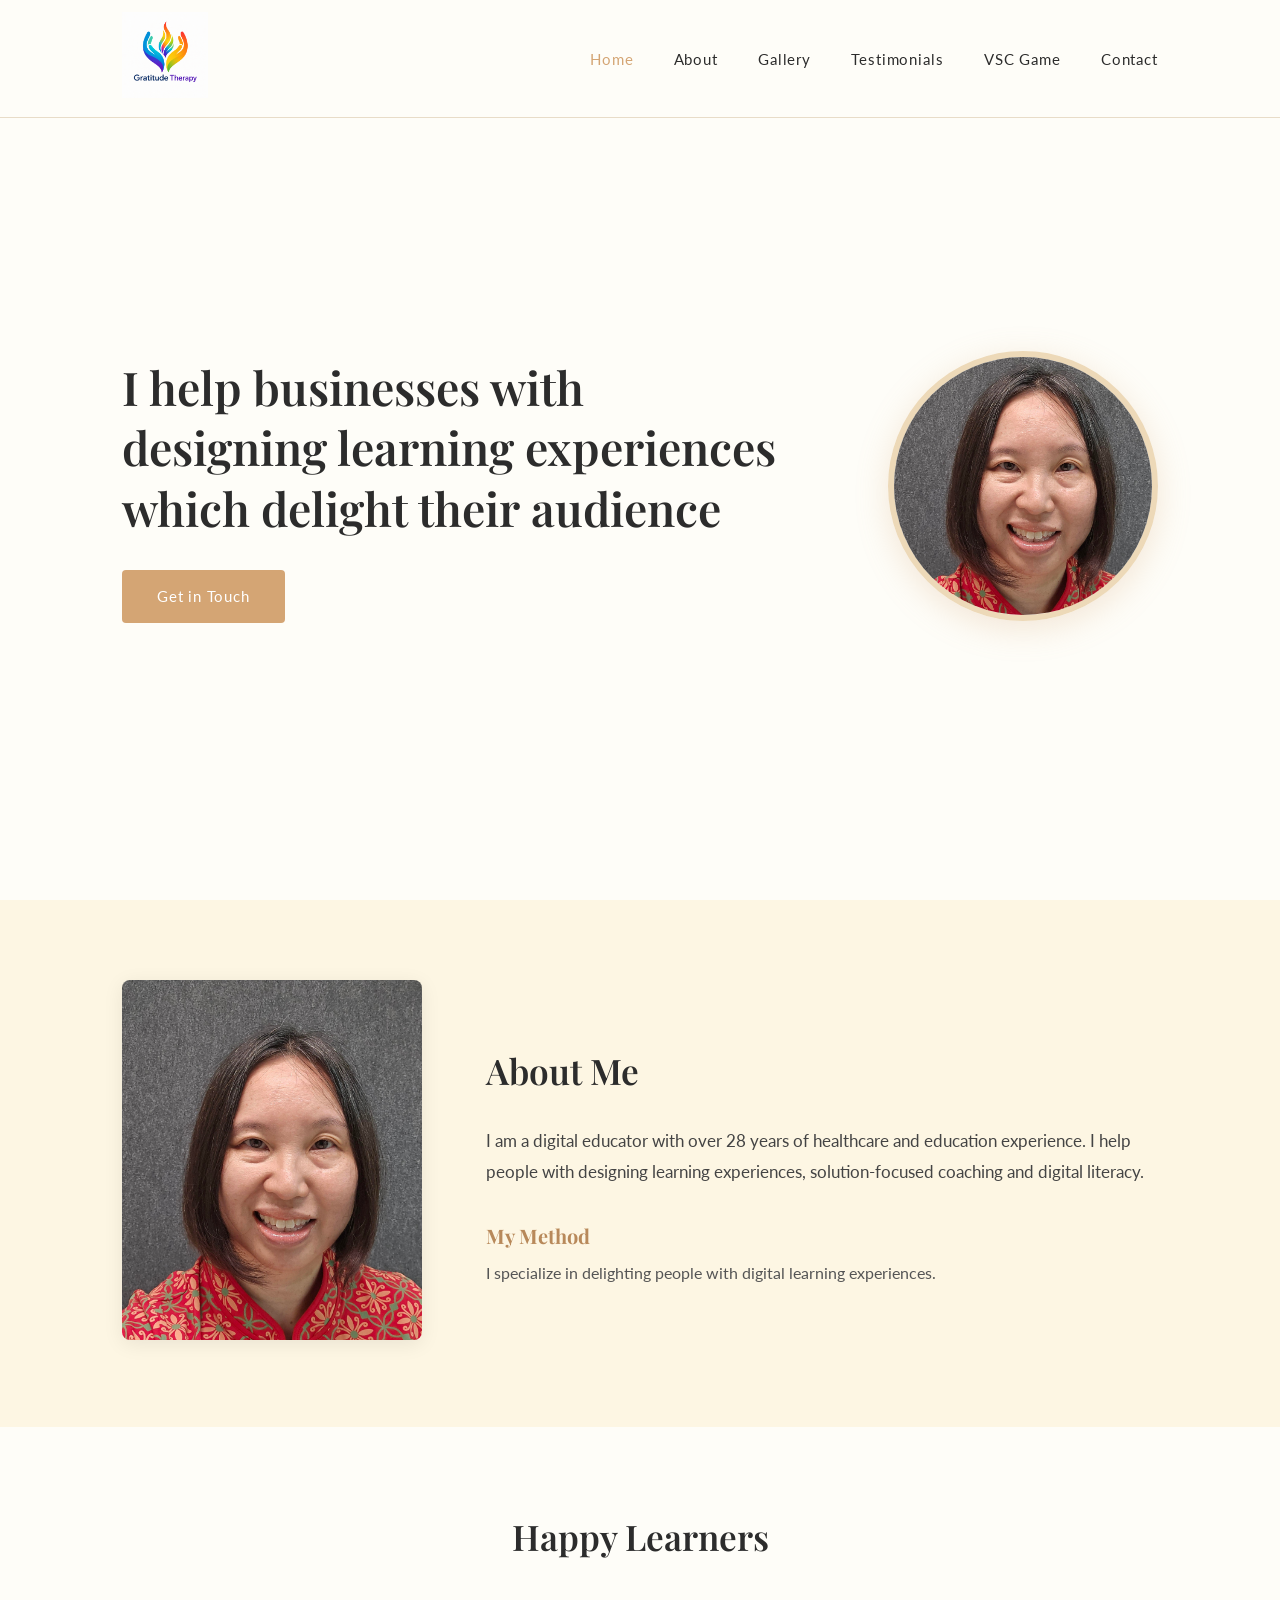
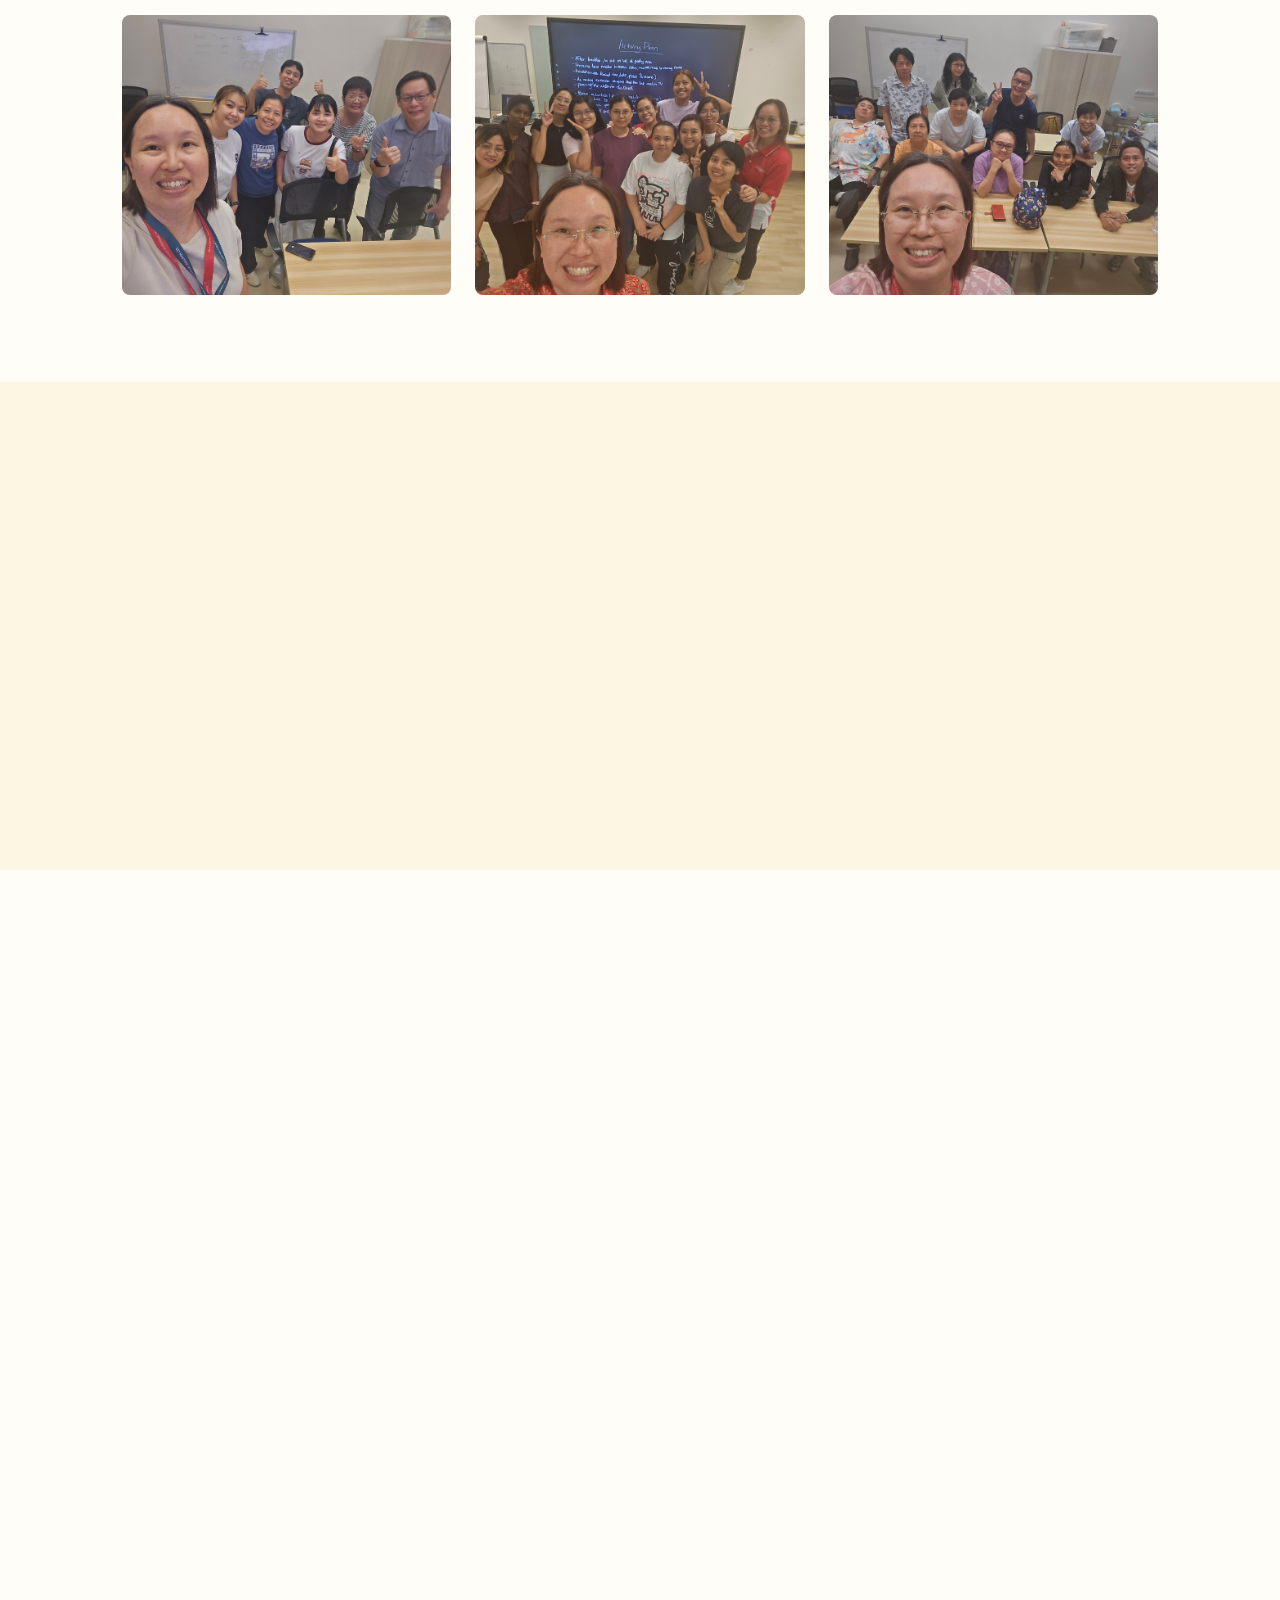
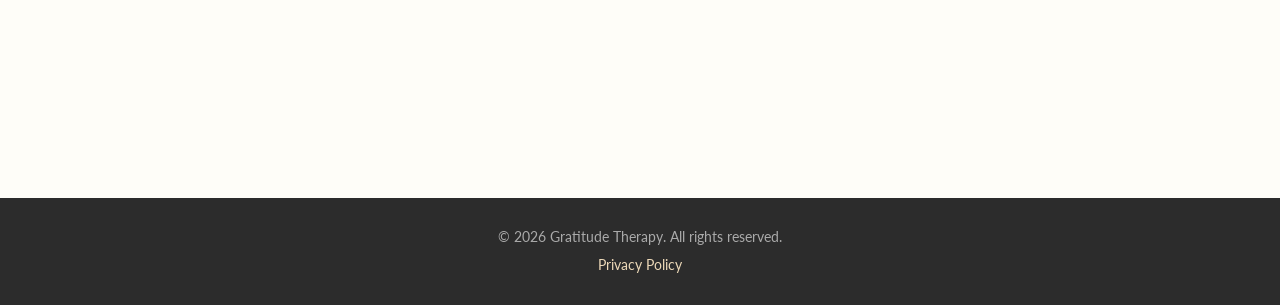
<file: index.html>
<!DOCTYPE html>
<html lang="en">
<head>
  <meta charset="UTF-8" />
  <meta name="viewport" content="width=device-width, initial-scale=1.0" />

  <!-- SEO -->
  <title>Gratitude Therapy | Adeline Lee</title>
  <meta name="description" content="Adeline Lee is a digital educator with 28+ years of experience helping businesses design learning experiences which delight their audience." />
  <link rel="canonical" href="https://gratitudetherapy.com/" />

  <!-- Open Graph (LinkedIn, WhatsApp, Facebook previews) -->
  <meta property="og:type" content="website" />
  <meta property="og:url" content="https://gratitudetherapy.com/" />
  <meta property="og:title" content="Gratitude Therapy | Adeline Lee" />
  <meta property="og:description" content="I help businesses with designing learning experiences which delight their audience." />
  <meta property="og:image" content="https://gratitudetherapy.com/images/adeline-photo.jpg" />

  <!-- Twitter / X card -->
  <meta name="twitter:card" content="summary_large_image" />
  <meta name="twitter:title" content="Gratitude Therapy | Adeline Lee" />
  <meta name="twitter:description" content="I help businesses with designing learning experiences which delight their audience." />
  <meta name="twitter:image" content="https://gratitudetherapy.com/images/adeline-photo.jpg" />

  <link rel="stylesheet" href="styles.css" />
  <link href="https://fonts.googleapis.com/css2?family=Lato:wght@300;400;700&family=Playfair+Display:wght@400;600&display=swap" rel="stylesheet" />
</head>
<body>

  <!-- NAVBAR -->
  <nav class="navbar">
    <div class="nav-container">
      <a href="#home" class="nav-logo">
        <img src="images/gratitude-therapy-logo.png" alt="Gratitude Therapy" />
      </a>
      <ul class="nav-links">
        <li><a href="#home">Home</a></li>
        <li><a href="#about">About</a></li>
        <li><a href="#gallery">Gallery</a></li>
        <li><a href="#testimonials">Testimonials</a></li>
        <li><a href="vsc-game.html">VSC Game</a></li>
        <li><a href="#contact">Contact</a></li>
      </ul>
      <button class="nav-toggle" aria-label="Toggle menu">
        <span></span><span></span><span></span>
      </button>
    </div>
  </nav>

  <!-- HERO -->
  <section id="home" class="hero">
    <div class="hero-content">
      <div class="hero-text reveal-hero">
        <h1>I help businesses with designing learning experiences which delight their&nbsp;audience</h1>
        <a href="#contact" class="btn-primary">Get in Touch</a>
      </div>
      <div class="hero-image reveal-hero-image">
        <img src="images/adeline-photo.jpg" alt="Adeline Lee" />
      </div>
    </div>
  </section>

  <!-- ABOUT -->
  <section id="about" class="about">
    <div class="container">
      <div class="about-content scroll-reveal">
        <div class="about-image">
          <img src="images/adeline-photo.jpg" alt="Adeline Lee" />
        </div>
        <div class="about-text">
          <h2>About Me</h2>
          <p class="bio">I am a digital educator with over 28 years of healthcare and education experience. I help people with designing learning experiences, solution-focused coaching and digital literacy.</p>
          <div class="method">
            <h3>My Method</h3>
            <p>I specialize in delighting people with digital learning experiences.</p>
          </div>
        </div>
      </div>
    </div>
  </section>

  <!-- GALLERY -->
  <section id="gallery" class="gallery">
    <div class="container">
      <h2 class="scroll-reveal">Happy Learners</h2>
      <div class="gallery-grid">
        <div class="gallery-item scroll-reveal">
          <img src="images/happy-learners-1.jpg" alt="Happy Learner" />
        </div>
        <div class="gallery-item scroll-reveal">
          <img src="images/happy-learners-2.jpg" alt="Happy Learner" />
        </div>
        <div class="gallery-item scroll-reveal">
          <img src="images/happy-learners-3.jpg" alt="Happy Learner" />
        </div>
      </div>
    </div>
  </section>

  <!-- TESTIMONIALS -->
  <section id="testimonials" class="testimonials">
    <div class="container">
      <h2 class="scroll-reveal">What People Say</h2>
      <div class="testimonials-grid">
        <div class="testimonial-card scroll-reveal">
          <p class="quote">"I enjoyed the session with Adeline. She helped me realise that I need to celebrate the small successes and to move forward one step at a time."</p>
          <p class="author">— A</p>
        </div>
        <div class="testimonial-card scroll-reveal">
          <p class="quote">"Clarity, Motivation, Confidence with an Action Plan"</p>
          <p class="author">— S</p>
        </div>
      </div>
    </div>
  </section>

  <!-- CONTACT -->
  <section id="contact" class="contact">
    <div class="container scroll-reveal">
      <h2>Get in Touch</h2>
      <p class="subtitle">I'd love to hear from you.</p>
      <!-- To activate: sign up free at formspree.io, create a form, replace YOUR_FORM_ID below -->
      <form action="https://formspree.io/f/mlgakwyp" method="POST" class="contact-form">
        <div class="form-group">
          <label for="name">Name</label>
          <input type="text" id="name" name="name" placeholder="Your name" required />
        </div>
        <div class="form-group">
          <label for="email">Email</label>
          <input type="email" id="email" name="email" placeholder="Your email" required />
        </div>
        <div class="form-group">
          <label for="phone">Phone</label>
          <input type="tel" id="phone" name="phone" placeholder="Your phone number" />
        </div>
        <div class="form-group">
          <label for="message">Message</label>
          <textarea id="message" name="message" rows="5" placeholder="Your message" required></textarea>
        </div>
        <p class="form-consent">
          By sending this message, you consent to us using the details you provide to respond to
          your enquiry, as described in our <a href="privacy-policy.html">Privacy Policy</a>.
        </p>
        <div class="form-actions">
          <button type="submit" class="btn-primary">Send Message</button>
          <button type="reset" class="btn-secondary">Clear</button>
        </div>
      </form>
    </div>
  </section>

  <!-- FOOTER -->
  <footer class="footer">
    <p>&copy; 2026 Gratitude Therapy. All rights reserved.</p>
    <p><a href="privacy-policy.html">Privacy Policy</a></p>
  </footer>

  <script src="script.js"></script>
</body>
</html>
</file>
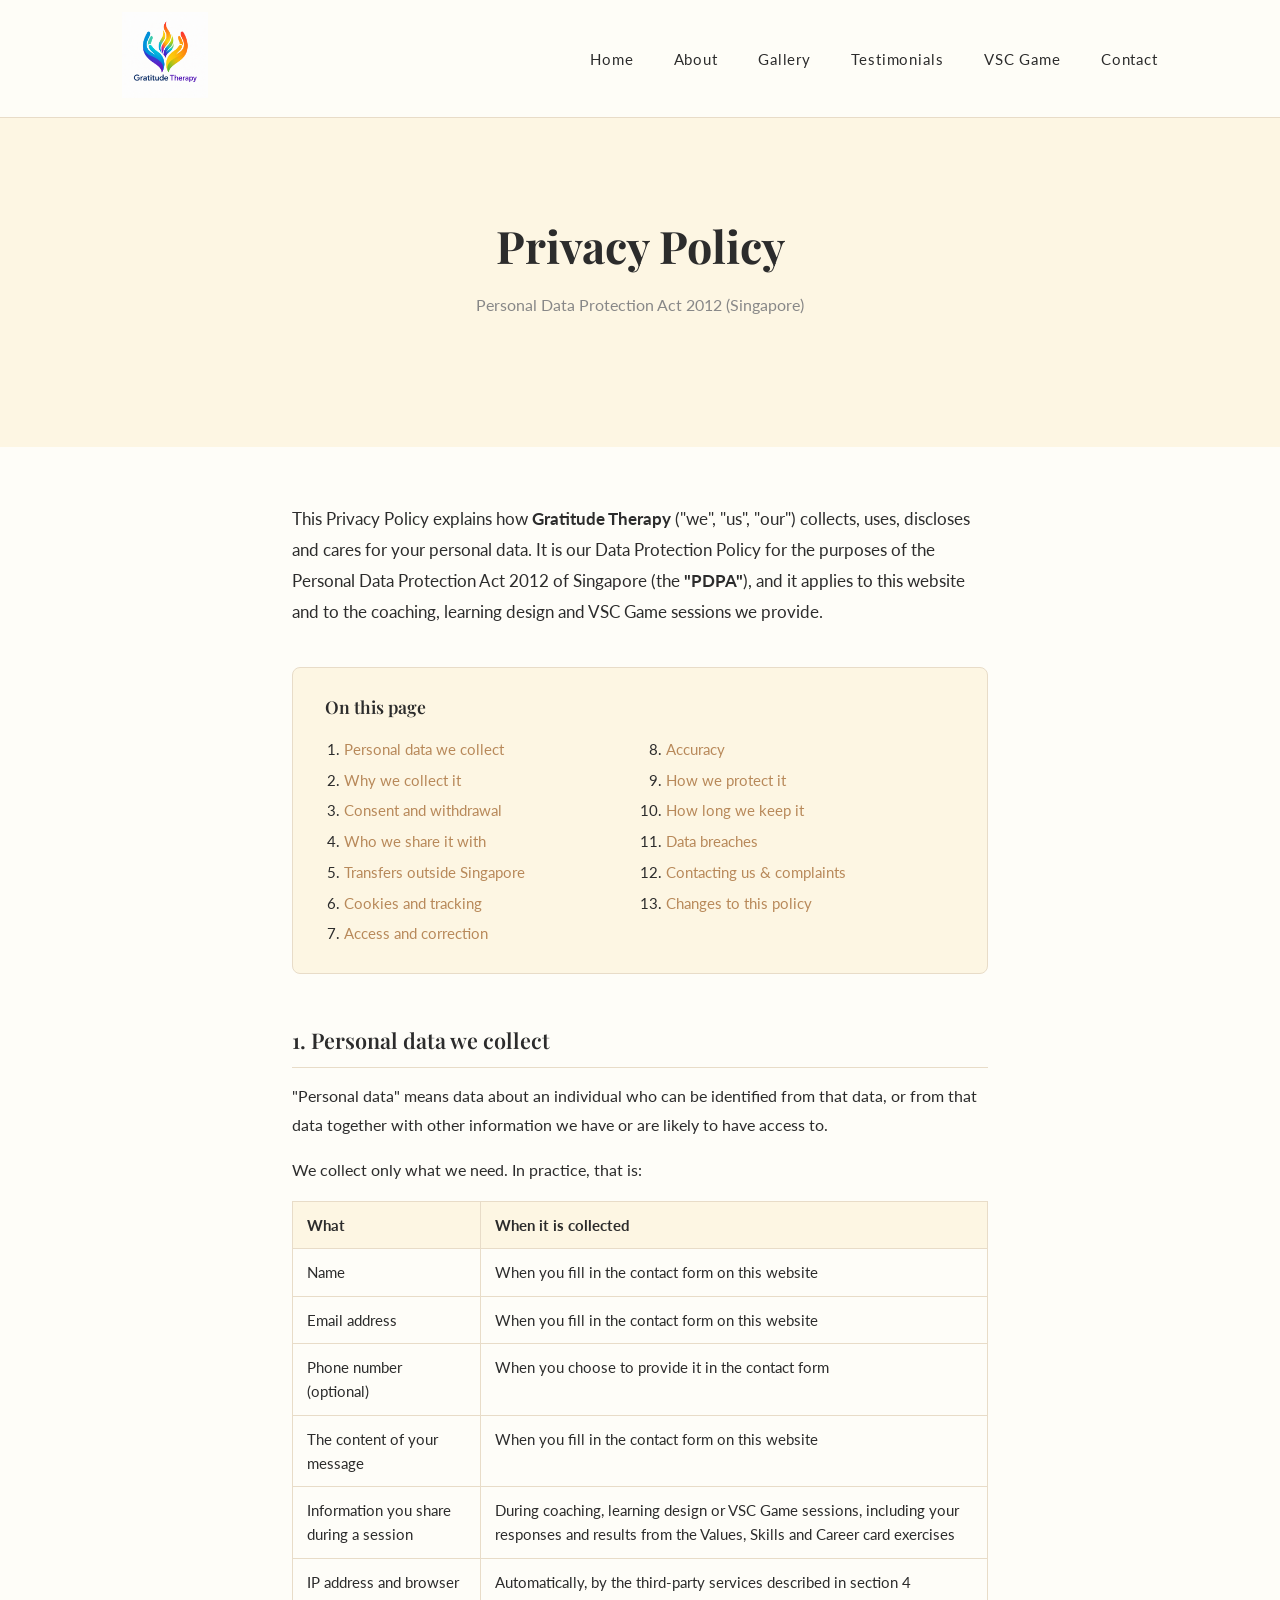
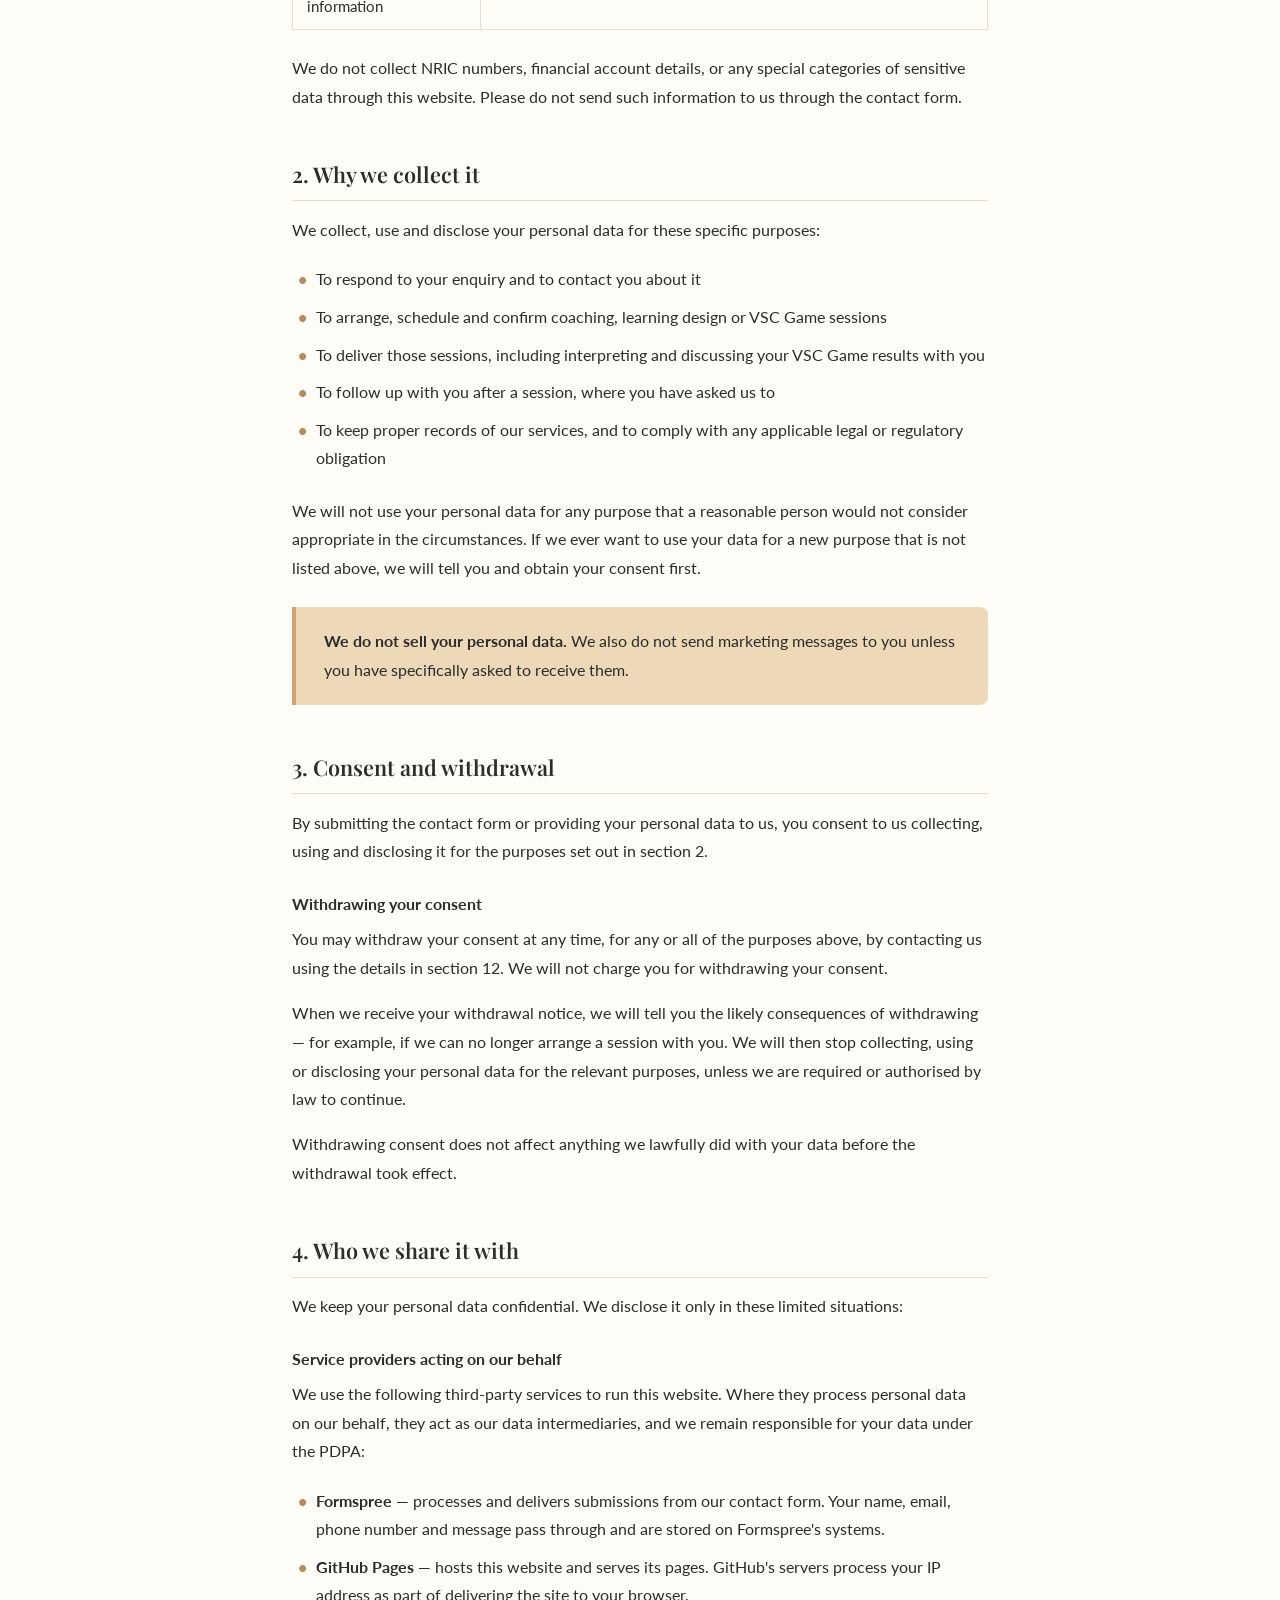
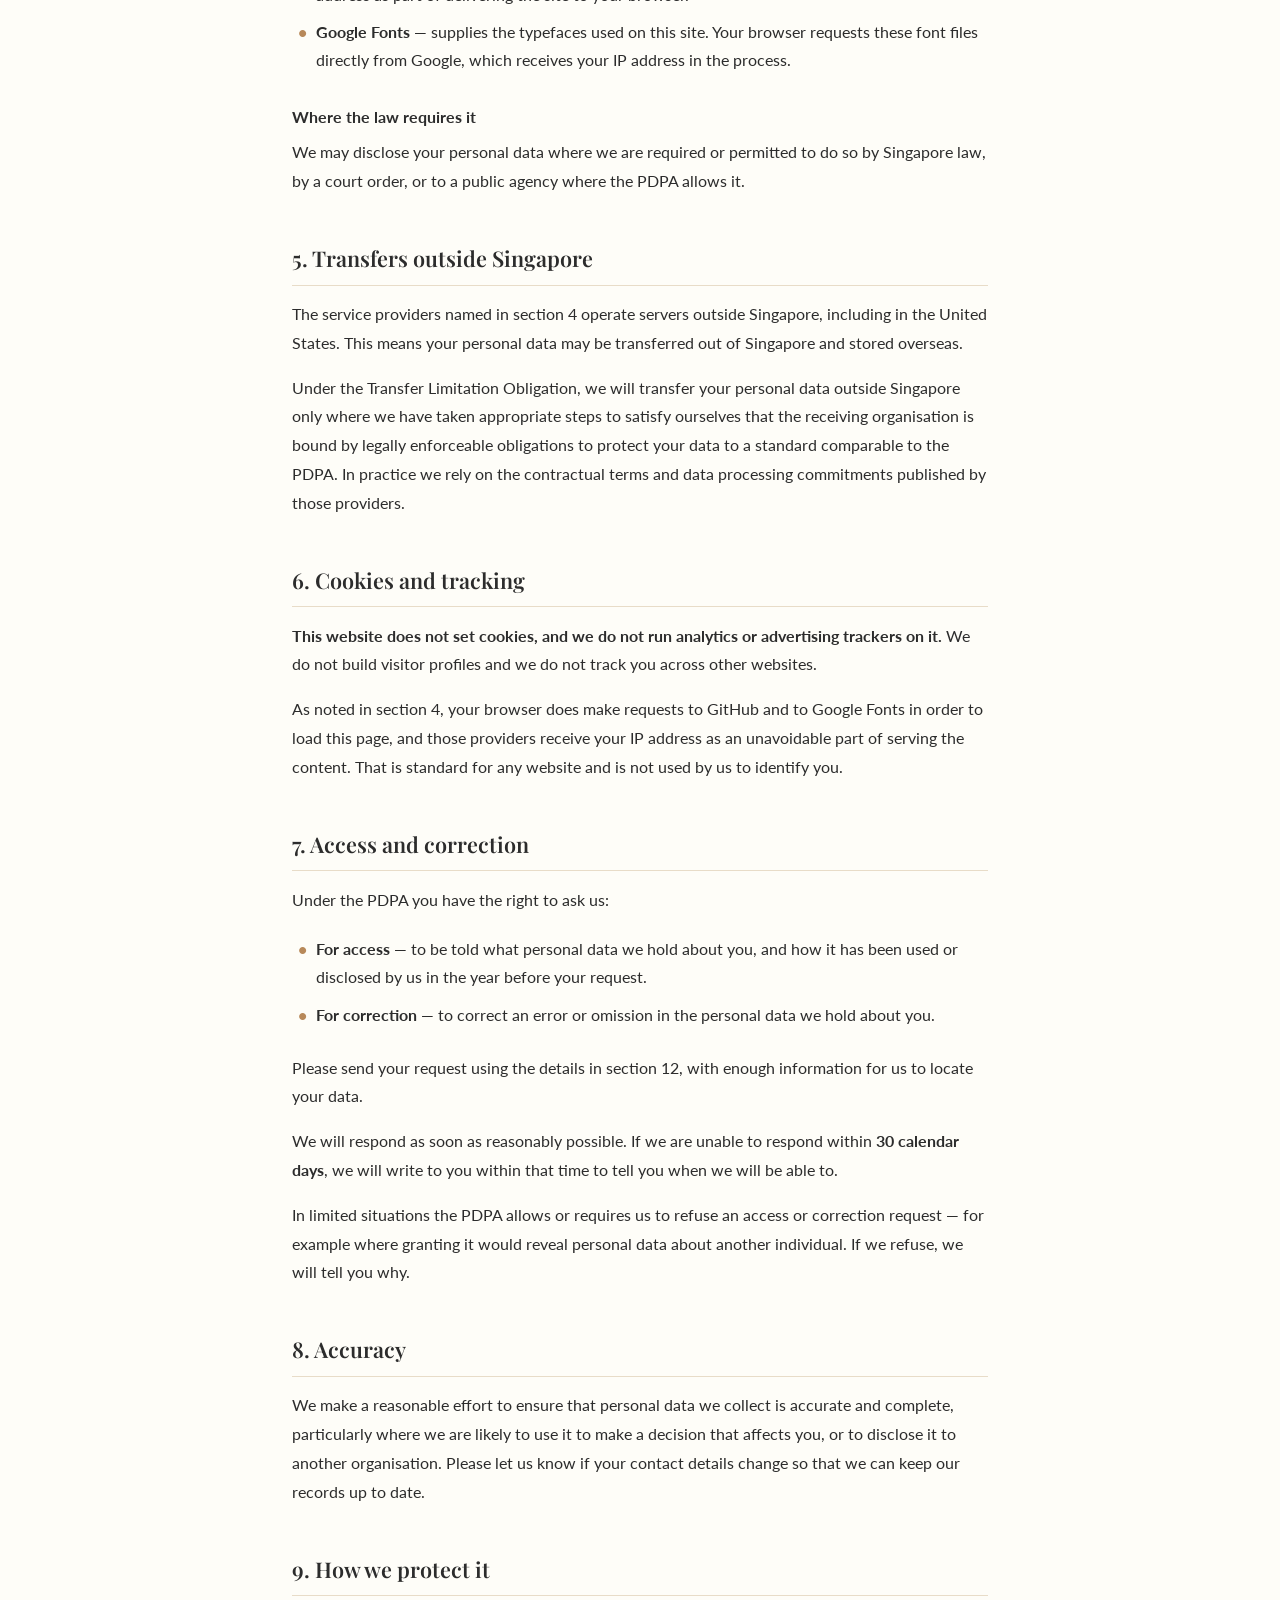
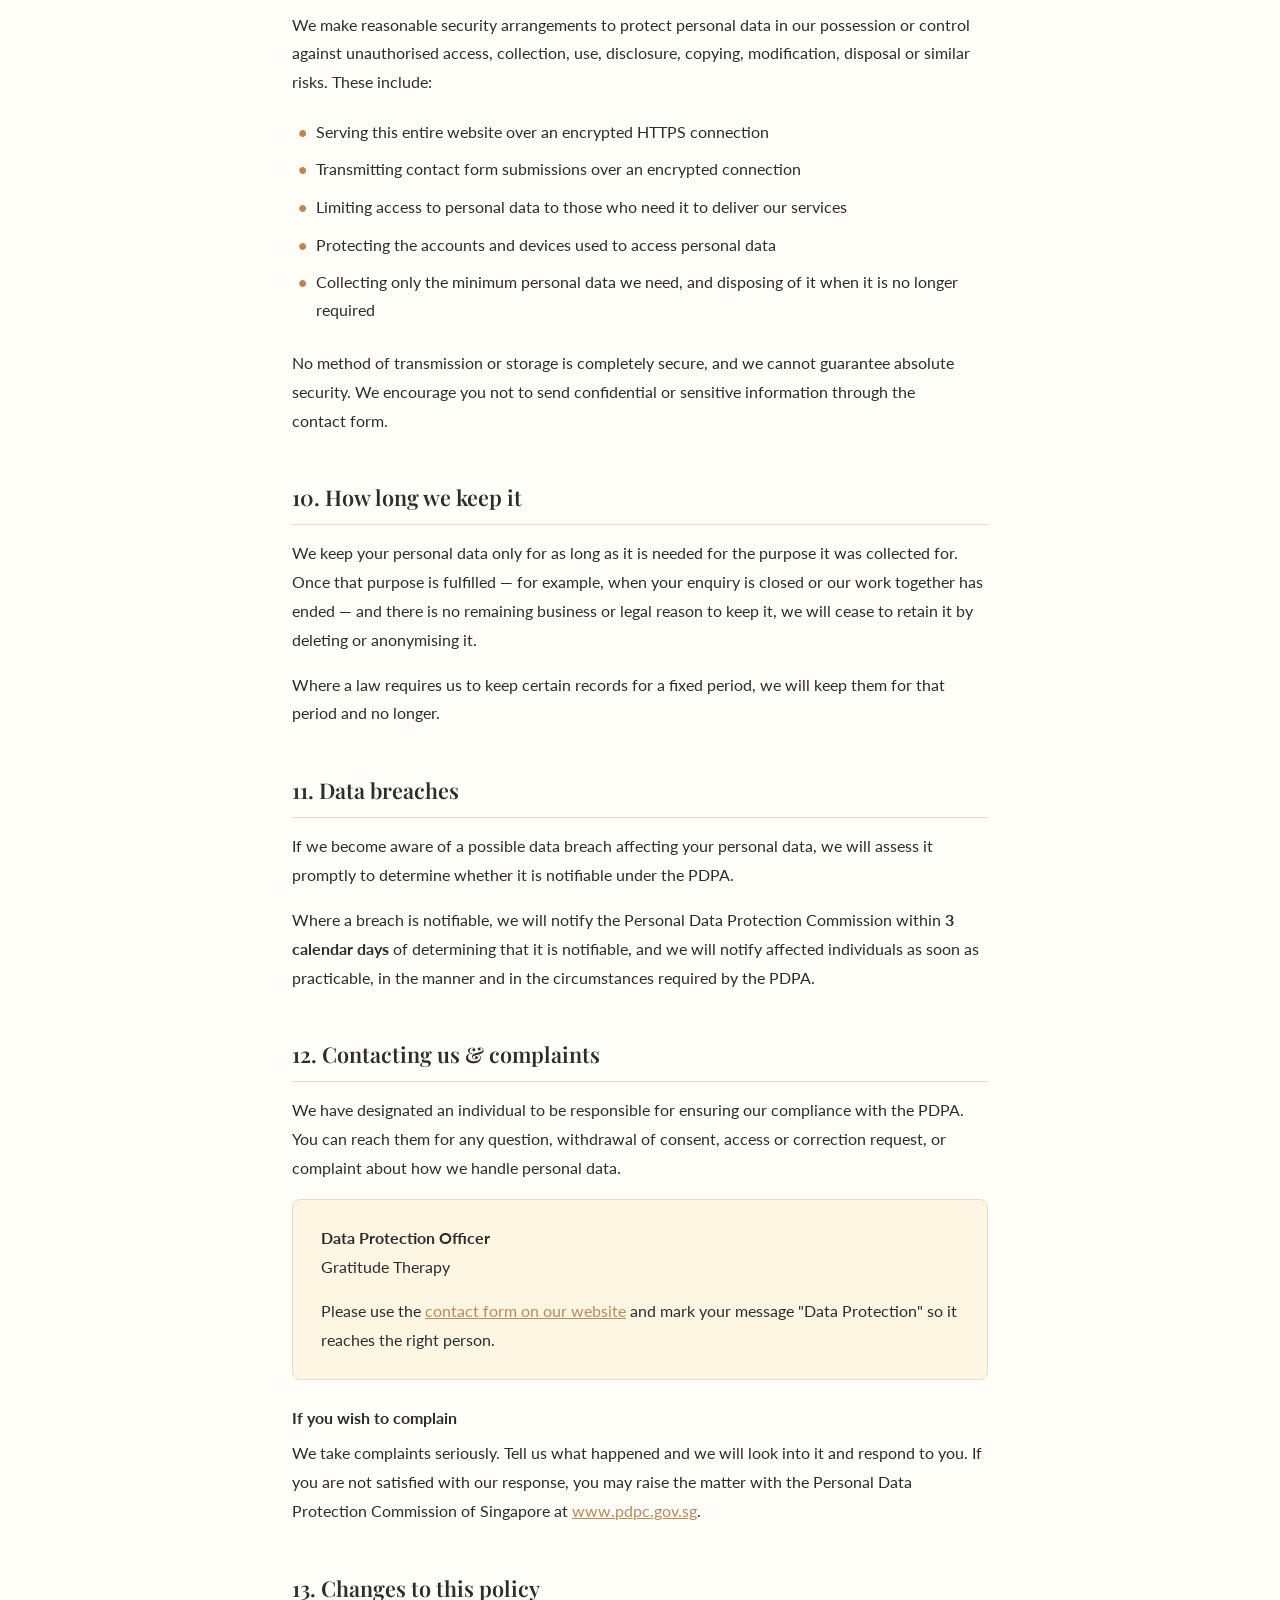
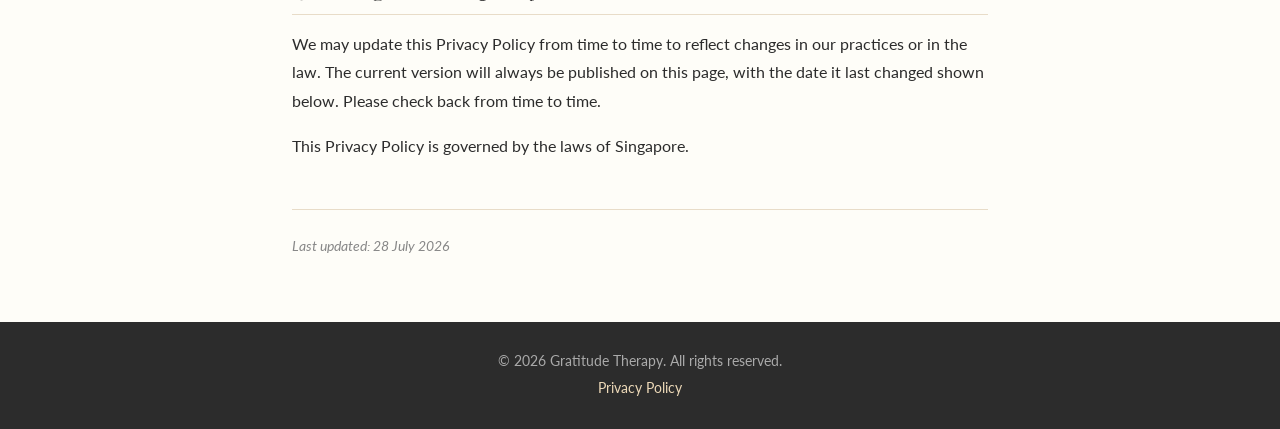
<file: privacy-policy.html>
<!DOCTYPE html>
<html lang="en">
<head>
  <meta charset="UTF-8" />
  <meta name="viewport" content="width=device-width, initial-scale=1.0" />

  <title>Privacy Policy | Gratitude Therapy</title>
  <meta name="description" content="How Gratitude Therapy collects, uses, discloses and protects personal data in accordance with Singapore's Personal Data Protection Act 2012." />
  <link rel="canonical" href="https://gratitude-therapy.com/privacy-policy.html" />
  <meta name="robots" content="index, follow" />

  <meta property="og:type" content="website" />
  <meta property="og:url" content="https://gratitude-therapy.com/privacy-policy.html" />
  <meta property="og:title" content="Privacy Policy | Gratitude Therapy" />
  <meta property="og:description" content="How Gratitude Therapy collects, uses, discloses and protects personal data under Singapore's PDPA." />

  <link rel="stylesheet" href="styles.css" />
  <link href="https://fonts.googleapis.com/css2?family=Lato:wght@300;400;700&family=Playfair+Display:wght@400;600&display=swap" rel="stylesheet" />

  <style>
    /* ===== PRIVACY POLICY PAGE ===== */
    .policy-hero {
      padding: 8rem 2rem 3rem;
      background: var(--cream);
      text-align: center;
    }

    .policy-hero h1 {
      font-family: var(--font-heading);
      font-size: clamp(1.9rem, 4vw, 2.8rem);
      color: var(--dark);
      margin-bottom: 0.5rem;
    }

    .policy-hero .subtitle {
      color: var(--gray);
      font-size: 0.98rem;
    }

    .policy-content {
      max-width: 760px;
      margin: 0 auto;
      padding: 3.5rem 2rem 4rem;
    }

    .policy-intro {
      font-size: 1.05rem;
      line-height: 1.85;
      margin-bottom: 2.5rem;
    }

    /* Table of contents */
    .policy-toc {
      background: var(--cream);
      border: 1px solid var(--border);
      border-radius: 8px;
      padding: 1.5rem 2rem;
      margin-bottom: 3rem;
    }

    .policy-toc h2 {
      font-family: var(--font-heading);
      font-size: 1.1rem;
      margin-bottom: 0.75rem;
      color: var(--dark);
    }

    .policy-toc ol {
      margin: 0;
      padding-left: 1.2rem;
      columns: 2;
      column-gap: 2rem;
    }

    .policy-toc li {
      font-size: 0.92rem;
      padding: 0.18rem 0;
      break-inside: avoid;
    }

    .policy-toc a {
      color: var(--wheat-dark);
      text-decoration: none;
    }

    .policy-toc a:hover {
      text-decoration: underline;
    }

    /* Sections */
    .policy-section {
      margin-bottom: 2.75rem;
      scroll-margin-top: 120px;
    }

    .policy-section h2 {
      font-family: var(--font-heading);
      font-size: 1.35rem;
      color: var(--dark);
      margin-bottom: 0.9rem;
      padding-bottom: 0.5rem;
      border-bottom: 1px solid var(--border);
    }

    .policy-section h3 {
      font-family: var(--font-body);
      font-weight: 700;
      font-size: 1rem;
      color: var(--dark);
      margin: 1.5rem 0 0.5rem;
    }

    .policy-section p {
      font-size: 1rem;
      line-height: 1.8;
      margin-bottom: 1rem;
    }

    .policy-section ul {
      margin: 0 0 1.25rem 0;
      padding-left: 0;
      list-style: none;
    }

    .policy-section ul li {
      position: relative;
      padding: 0.3rem 0 0.3rem 1.5rem;
      font-size: 1rem;
      line-height: 1.75;
    }

    .policy-section ul li::before {
      content: "\2022";
      position: absolute;
      left: 0.35rem;
      color: var(--wheat-dark);
      font-weight: 700;
    }

    /* Data table */
    .policy-table-wrap {
      overflow-x: auto;
      margin-bottom: 1.5rem;
    }

    .policy-table {
      width: 100%;
      border-collapse: collapse;
      font-size: 0.94rem;
      min-width: 460px;
    }

    .policy-table th,
    .policy-table td {
      text-align: left;
      padding: 0.7rem 0.9rem;
      border: 1px solid var(--border);
      vertical-align: top;
      line-height: 1.6;
    }

    .policy-table th {
      background: var(--cream);
      font-weight: 700;
    }

    /* Callout */
    .policy-callout {
      background: var(--wheat-light);
      border-left: 4px solid var(--wheat);
      border-radius: 0 8px 8px 0;
      padding: 1.25rem 1.75rem;
      margin: 1.5rem 0;
    }

    .policy-callout p:last-child {
      margin-bottom: 0;
    }

    .policy-contact-box {
      background: var(--cream);
      border: 1px solid var(--border);
      border-radius: 8px;
      padding: 1.5rem 1.75rem;
      margin-top: 1rem;
    }

    .policy-contact-box p:last-child {
      margin-bottom: 0;
    }

    .policy-updated {
      font-size: 0.9rem;
      color: var(--gray);
      font-style: italic;
      border-top: 1px solid var(--border);
      padding-top: 1.5rem;
      margin-top: 3rem;
    }

    .policy-content a {
      color: var(--wheat-dark);
    }

    @media (max-width: 700px) {
      .policy-toc ol { columns: 1; }
      .policy-hero { padding-top: 7rem; }
    }
  </style>
</head>
<body>

  <!-- NAVBAR -->
  <nav class="navbar">
    <div class="nav-container">
      <a href="index.html" class="nav-logo">
        <img src="images/gratitude-therapy-logo.png" alt="Gratitude Therapy" />
      </a>
      <ul class="nav-links">
        <li><a href="index.html#home">Home</a></li>
        <li><a href="index.html#about">About</a></li>
        <li><a href="index.html#gallery">Gallery</a></li>
        <li><a href="index.html#testimonials">Testimonials</a></li>
        <li><a href="vsc-game.html">VSC Game</a></li>
        <li><a href="index.html#contact">Contact</a></li>
      </ul>
      <button class="nav-toggle" aria-label="Toggle menu">
        <span></span><span></span><span></span>
      </button>
    </div>
  </nav>

  <!-- HERO -->
  <section class="policy-hero">
    <div class="container">
      <h1>Privacy Policy</h1>
      <p class="subtitle">Personal Data Protection Act 2012 (Singapore)</p>
    </div>
  </section>

  <!-- CONTENT -->
  <section class="policy-content">

    <p class="policy-intro">
      This Privacy Policy explains how <strong>Gratitude Therapy</strong> ("we", "us", "our")
      collects, uses, discloses and cares for your personal data. It is our Data Protection
      Policy for the purposes of the Personal Data Protection Act 2012 of Singapore (the
      <strong>"PDPA"</strong>), and it applies to this website and to the coaching, learning
      design and VSC Game sessions we provide.
    </p>

    <!-- TABLE OF CONTENTS -->
    <nav class="policy-toc" aria-label="Table of contents">
      <h2>On this page</h2>
      <ol>
        <li><a href="#data-we-collect">Personal data we collect</a></li>
        <li><a href="#purposes">Why we collect it</a></li>
        <li><a href="#consent">Consent and withdrawal</a></li>
        <li><a href="#disclosure">Who we share it with</a></li>
        <li><a href="#overseas">Transfers outside Singapore</a></li>
        <li><a href="#cookies">Cookies and tracking</a></li>
        <li><a href="#access">Access and correction</a></li>
        <li><a href="#accuracy">Accuracy</a></li>
        <li><a href="#protection">How we protect it</a></li>
        <li><a href="#retention">How long we keep it</a></li>
        <li><a href="#breach">Data breaches</a></li>
        <li><a href="#contact-dpo">Contacting us &amp; complaints</a></li>
        <li><a href="#changes">Changes to this policy</a></li>
      </ol>
    </nav>

    <!-- 1 -->
    <div class="policy-section" id="data-we-collect">
      <h2>1. Personal data we collect</h2>
      <p>
        "Personal data" means data about an individual who can be identified from that data,
        or from that data together with other information we have or are likely to have access to.
      </p>
      <p>We collect only what we need. In practice, that is:</p>

      <div class="policy-table-wrap">
        <table class="policy-table">
          <thead>
            <tr>
              <th>What</th>
              <th>When it is collected</th>
            </tr>
          </thead>
          <tbody>
            <tr>
              <td>Name</td>
              <td>When you fill in the contact form on this website</td>
            </tr>
            <tr>
              <td>Email address</td>
              <td>When you fill in the contact form on this website</td>
            </tr>
            <tr>
              <td>Phone number (optional)</td>
              <td>When you choose to provide it in the contact form</td>
            </tr>
            <tr>
              <td>The content of your message</td>
              <td>When you fill in the contact form on this website</td>
            </tr>
            <tr>
              <td>Information you share during a session</td>
              <td>During coaching, learning design or VSC Game sessions, including your
                  responses and results from the Values, Skills and Career card exercises</td>
            </tr>
            <tr>
              <td>IP address and browser information</td>
              <td>Automatically, by the third-party services described in section 4</td>
            </tr>
          </tbody>
        </table>
      </div>

      <p>
        We do not collect NRIC numbers, financial account details, or any special categories of
        sensitive data through this website. Please do not send such information to us through
        the contact form.
      </p>
    </div>

    <!-- 2 -->
    <div class="policy-section" id="purposes">
      <h2>2. Why we collect it</h2>
      <p>We collect, use and disclose your personal data for these specific purposes:</p>
      <ul>
        <li>To respond to your enquiry and to contact you about it</li>
        <li>To arrange, schedule and confirm coaching, learning design or VSC Game sessions</li>
        <li>To deliver those sessions, including interpreting and discussing your VSC Game results with you</li>
        <li>To follow up with you after a session, where you have asked us to</li>
        <li>To keep proper records of our services, and to comply with any applicable legal or regulatory obligation</li>
      </ul>
      <p>
        We will not use your personal data for any purpose that a reasonable person would not
        consider appropriate in the circumstances. If we ever want to use your data for a new
        purpose that is not listed above, we will tell you and obtain your consent first.
      </p>

      <div class="policy-callout">
        <p>
          <strong>We do not sell your personal data.</strong> We also do not send marketing
          messages to you unless you have specifically asked to receive them.
        </p>
      </div>
    </div>

    <!-- 3 -->
    <div class="policy-section" id="consent">
      <h2>3. Consent and withdrawal</h2>
      <p>
        By submitting the contact form or providing your personal data to us, you consent to us
        collecting, using and disclosing it for the purposes set out in section 2.
      </p>

      <h3>Withdrawing your consent</h3>
      <p>
        You may withdraw your consent at any time, for any or all of the purposes above, by
        contacting us using the details in section 12. We will not charge you for withdrawing
        your consent.
      </p>
      <p>
        When we receive your withdrawal notice, we will tell you the likely consequences of
        withdrawing — for example, if we can no longer arrange a session with you. We will then
        stop collecting, using or disclosing your personal data for the relevant purposes, unless
        we are required or authorised by law to continue.
      </p>
      <p>
        Withdrawing consent does not affect anything we lawfully did with your data before the
        withdrawal took effect.
      </p>
    </div>

    <!-- 4 -->
    <div class="policy-section" id="disclosure">
      <h2>4. Who we share it with</h2>
      <p>
        We keep your personal data confidential. We disclose it only in these limited situations:
      </p>

      <h3>Service providers acting on our behalf</h3>
      <p>
        We use the following third-party services to run this website. Where they process
        personal data on our behalf, they act as our data intermediaries, and we remain
        responsible for your data under the PDPA:
      </p>
      <ul>
        <li>
          <strong>Formspree</strong> — processes and delivers submissions from our contact form.
          Your name, email, phone number and message pass through and are stored on Formspree's
          systems.
        </li>
        <li>
          <strong>GitHub Pages</strong> — hosts this website and serves its pages. GitHub's
          servers process your IP address as part of delivering the site to your browser.
        </li>
        <li>
          <strong>Google Fonts</strong> — supplies the typefaces used on this site. Your browser
          requests these font files directly from Google, which receives your IP address in the
          process.
        </li>
      </ul>

      <h3>Where the law requires it</h3>
      <p>
        We may disclose your personal data where we are required or permitted to do so by
        Singapore law, by a court order, or to a public agency where the PDPA allows it.
      </p>
    </div>

    <!-- 5 -->
    <div class="policy-section" id="overseas">
      <h2>5. Transfers outside Singapore</h2>
      <p>
        The service providers named in section 4 operate servers outside Singapore, including in
        the United States. This means your personal data may be transferred out of Singapore and
        stored overseas.
      </p>
      <p>
        Under the Transfer Limitation Obligation, we will transfer your personal data outside
        Singapore only where we have taken appropriate steps to satisfy ourselves that the
        receiving organisation is bound by legally enforceable obligations to protect your data
        to a standard comparable to the PDPA. In practice we rely on the contractual terms and
        data processing commitments published by those providers.
      </p>
    </div>

    <!-- 6 -->
    <div class="policy-section" id="cookies">
      <h2>6. Cookies and tracking</h2>
      <p>
        <strong>This website does not set cookies, and we do not run analytics or advertising
        trackers on it.</strong> We do not build visitor profiles and we do not track you across
        other websites.
      </p>
      <p>
        As noted in section 4, your browser does make requests to GitHub and to Google Fonts in
        order to load this page, and those providers receive your IP address as an unavoidable
        part of serving the content. That is standard for any website and is not used by us to
        identify you.
      </p>
    </div>

    <!-- 7 -->
    <div class="policy-section" id="access">
      <h2>7. Access and correction</h2>
      <p>Under the PDPA you have the right to ask us:</p>
      <ul>
        <li>
          <strong>For access</strong> — to be told what personal data we hold about you, and how
          it has been used or disclosed by us in the year before your request.
        </li>
        <li>
          <strong>For correction</strong> — to correct an error or omission in the personal data
          we hold about you.
        </li>
      </ul>
      <p>
        Please send your request using the details in section 12, with enough information for us
        to locate your data.
      </p>
      <p>
        We will respond as soon as reasonably possible. If we are unable to respond within
        <strong>30 calendar days</strong>, we will write to you within that time to tell you when
        we will be able to.
      </p>
      <p>
        In limited situations the PDPA allows or requires us to refuse an access or correction
        request — for example where granting it would reveal personal data about another
        individual. If we refuse, we will tell you why.
      </p>
    </div>

    <!-- 8 -->
    <div class="policy-section" id="accuracy">
      <h2>8. Accuracy</h2>
      <p>
        We make a reasonable effort to ensure that personal data we collect is accurate and
        complete, particularly where we are likely to use it to make a decision that affects you,
        or to disclose it to another organisation. Please let us know if your contact details
        change so that we can keep our records up to date.
      </p>
    </div>

    <!-- 9 -->
    <div class="policy-section" id="protection">
      <h2>9. How we protect it</h2>
      <p>
        We make reasonable security arrangements to protect personal data in our possession or
        control against unauthorised access, collection, use, disclosure, copying, modification,
        disposal or similar risks. These include:
      </p>
      <ul>
        <li>Serving this entire website over an encrypted HTTPS connection</li>
        <li>Transmitting contact form submissions over an encrypted connection</li>
        <li>Limiting access to personal data to those who need it to deliver our services</li>
        <li>Protecting the accounts and devices used to access personal data</li>
        <li>Collecting only the minimum personal data we need, and disposing of it when it is no longer required</li>
      </ul>
      <p>
        No method of transmission or storage is completely secure, and we cannot guarantee
        absolute security. We encourage you not to send confidential or sensitive information
        through the contact form.
      </p>
    </div>

    <!-- 10 -->
    <div class="policy-section" id="retention">
      <h2>10. How long we keep it</h2>
      <p>
        We keep your personal data only for as long as it is needed for the purpose it was
        collected for. Once that purpose is fulfilled — for example, when your enquiry is closed
        or our work together has ended — and there is no remaining business or legal reason to
        keep it, we will cease to retain it by deleting or anonymising it.
      </p>
      <p>
        Where a law requires us to keep certain records for a fixed period, we will keep them for
        that period and no longer.
      </p>
    </div>

    <!-- 11 -->
    <div class="policy-section" id="breach">
      <h2>11. Data breaches</h2>
      <p>
        If we become aware of a possible data breach affecting your personal data, we will assess
        it promptly to determine whether it is notifiable under the PDPA.
      </p>
      <p>
        Where a breach is notifiable, we will notify the Personal Data Protection Commission
        within <strong>3 calendar days</strong> of determining that it is notifiable, and we will
        notify affected individuals as soon as practicable, in the manner and in the
        circumstances required by the PDPA.
      </p>
    </div>

    <!-- 12 -->
    <div class="policy-section" id="contact-dpo">
      <h2>12. Contacting us &amp; complaints</h2>
      <p>
        We have designated an individual to be responsible for ensuring our compliance with the
        PDPA. You can reach them for any question, withdrawal of consent, access or correction
        request, or complaint about how we handle personal data.
      </p>

      <div class="policy-contact-box">
        <p><strong>Data Protection Officer</strong><br />
        Gratitude Therapy</p>
        <p>
          Please use the <a href="index.html#contact">contact form on our website</a> and mark
          your message "Data Protection" so it reaches the right person.
        </p>
        <!--
          NOTE FOR SITE OWNER:
          The PDPA Advisory Guidelines (para 21.6, footnote 85) state that, for responding to
          access and correction requests in writing, at least one published contact should be a
          mailing address or an electronic mailing address. A web form alone may not satisfy this.
          To close that gap, uncomment and fill in the line below:

          <p>Email: <a href="mailto:YOUR-EMAIL-HERE">YOUR-EMAIL-HERE</a></p>
        -->
      </div>

      <h3>If you wish to complain</h3>
      <p>
        We take complaints seriously. Tell us what happened and we will look into it and respond
        to you. If you are not satisfied with our response, you may raise the matter with the
        Personal Data Protection Commission of Singapore at
        <a href="https://www.pdpc.gov.sg" target="_blank" rel="noopener noreferrer">www.pdpc.gov.sg</a>.
      </p>
    </div>

    <!-- 13 -->
    <div class="policy-section" id="changes">
      <h2>13. Changes to this policy</h2>
      <p>
        We may update this Privacy Policy from time to time to reflect changes in our practices
        or in the law. The current version will always be published on this page, with the date
        it last changed shown below. Please check back from time to time.
      </p>
      <p>
        This Privacy Policy is governed by the laws of Singapore.
      </p>
    </div>

    <p class="policy-updated">Last updated: 28 July 2026</p>

  </section>

  <!-- FOOTER -->
  <footer class="footer">
    <p>&copy; 2026 Gratitude Therapy. All rights reserved.</p>
    <p><a href="privacy-policy.html">Privacy Policy</a></p>
  </footer>

  <script src="script.js"></script>
</body>
</html>
</file>
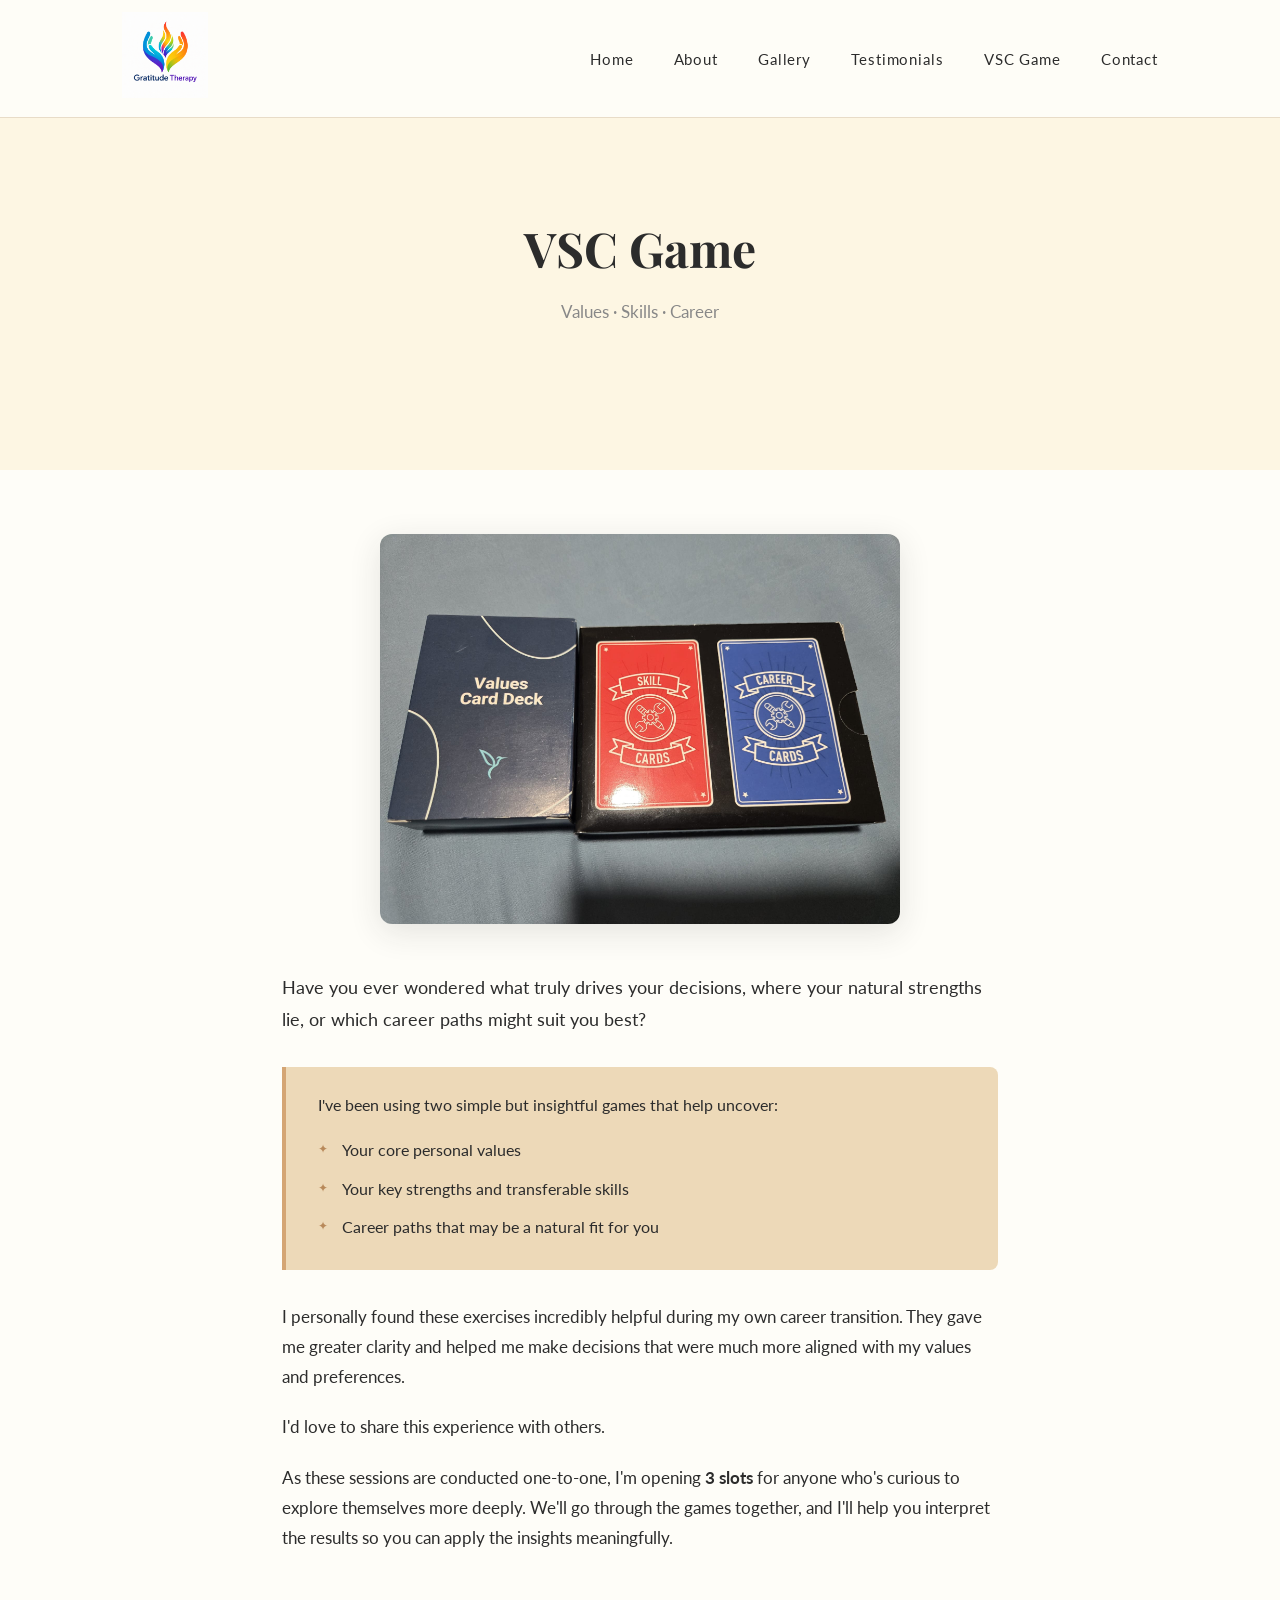
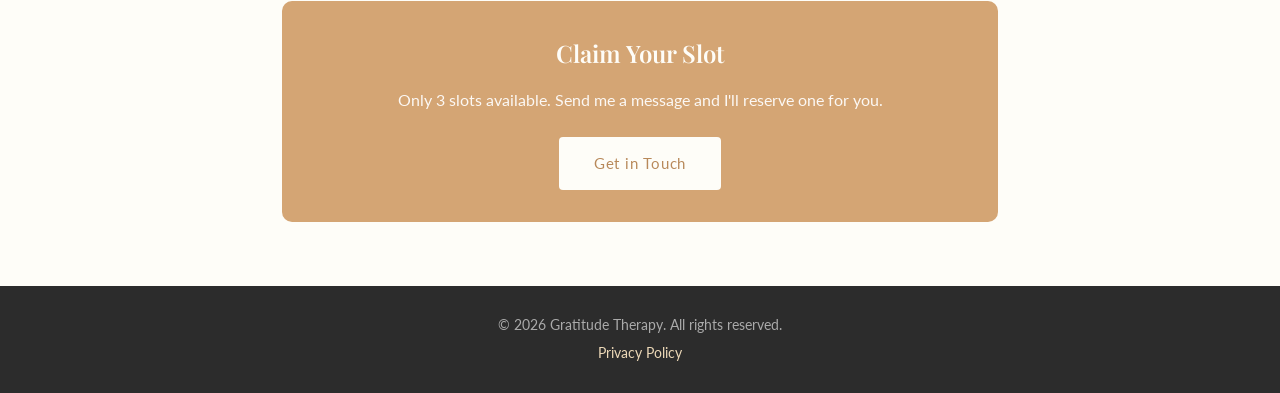
<file: vsc-game.html>
<!DOCTYPE html>
<html lang="en">
<head>
  <meta charset="UTF-8" />
  <meta name="viewport" content="width=device-width, initial-scale=1.0" />

  <title>VSC Game | Adeline Lee</title>
  <meta name="description" content="Discover your core values, key strengths, and best-fit career paths through the Values, Strengths & Career card games with Adeline Lee." />
  <link rel="canonical" href="https://gratitudetherapy.com/vsc-game.html" />

  <meta property="og:type" content="website" />
  <meta property="og:url" content="https://gratitudetherapy.com/vsc-game.html" />
  <meta property="og:title" content="VSC Game | Adeline Lee" />
  <meta property="og:description" content="Discover your core values, key strengths, and best-fit career paths through the VSC card games." />
  <meta property="og:image" content="https://gratitudetherapy.com/images/Card deck.jpeg" />

  <link rel="stylesheet" href="styles.css" />
  <link href="https://fonts.googleapis.com/css2?family=Lato:wght@300;400;700&family=Playfair+Display:wght@400;600&display=swap" rel="stylesheet" />

  <style>
    /* ===== VSC GAME PAGE ===== */
    .vsc-hero {
      padding: 8rem 2rem 4rem;
      background: var(--cream);
      text-align: center;
    }

    .vsc-hero h1 {
      font-family: var(--font-heading);
      font-size: clamp(2rem, 4vw, 3rem);
      color: var(--dark);
      margin-bottom: 0.5rem;
    }

    .vsc-hero .subtitle {
      color: var(--gray);
      font-size: 1.05rem;
      margin-bottom: 0;
    }

    .vsc-content {
      max-width: 780px;
      margin: 0 auto;
      padding: 4rem 2rem;
    }

    .vsc-photo {
      width: 100%;
      max-width: 520px;
      display: block;
      margin: 0 auto 3rem;
      border-radius: 12px;
      box-shadow: 0 8px 32px rgba(44,44,44,0.12);
    }

    .vsc-intro {
      font-size: 1.1rem;
      color: var(--dark);
      margin-bottom: 2rem;
      line-height: 1.8;
    }

    .vsc-highlights {
      background: var(--wheat-light);
      border-left: 4px solid var(--wheat);
      border-radius: 0 8px 8px 0;
      padding: 1.5rem 2rem;
      margin-bottom: 2rem;
    }

    .vsc-highlights p {
      font-size: 1rem;
      color: var(--dark);
      margin-bottom: 0.75rem;
    }

    .vsc-highlights ul {
      list-style: none;
      padding: 0;
    }

    .vsc-highlights ul li {
      padding: 0.35rem 0;
      padding-left: 1.5rem;
      position: relative;
      font-size: 1rem;
      color: var(--dark);
    }

    .vsc-highlights ul li::before {
      content: "✦";
      position: absolute;
      left: 0;
      color: var(--wheat-dark);
      font-size: 0.75rem;
      top: 0.55rem;
    }

    .vsc-body p {
      font-size: 1.05rem;
      color: var(--dark);
      margin-bottom: 1.25rem;
      line-height: 1.8;
    }

    .vsc-cta {
      background: var(--wheat);
      color: var(--white);
      border-radius: 10px;
      padding: 2rem 2.5rem;
      text-align: center;
      margin-top: 3rem;
    }

    .vsc-cta h2 {
      font-family: var(--font-heading);
      font-size: 1.5rem;
      margin-bottom: 0.75rem;
      color: var(--white);
    }

    .vsc-cta p {
      font-size: 1rem;
      margin-bottom: 1.5rem;
      color: rgba(255,255,255,0.92);
    }

    .vsc-cta .btn-primary {
      background: var(--white);
      color: var(--wheat-dark);
    }

    .vsc-cta .btn-primary:hover {
      background: var(--cream);
    }
  </style>
</head>
<body>

  <!-- NAVBAR -->
  <nav class="navbar">
    <div class="nav-container">
      <a href="index.html" class="nav-logo">
        <img src="images/gratitude-therapy-logo.png" alt="Gratitude Therapy" />
      </a>
      <ul class="nav-links">
        <li><a href="index.html#home">Home</a></li>
        <li><a href="index.html#about">About</a></li>
        <li><a href="index.html#gallery">Gallery</a></li>
        <li><a href="index.html#testimonials">Testimonials</a></li>
        <li><a href="vsc-game.html" class="active">VSC Game</a></li>
        <li><a href="index.html#contact">Contact</a></li>
      </ul>
      <button class="nav-toggle" aria-label="Toggle menu">
        <span></span><span></span><span></span>
      </button>
    </div>
  </nav>

  <!-- HERO -->
  <section class="vsc-hero">
    <div class="container">
      <h1>VSC Game</h1>
      <p class="subtitle">Values &middot; Skills &middot; Career</p>
    </div>
  </section>

  <!-- MAIN CONTENT -->
  <section class="vsc-content">

    <img src="images/Card deck.jpeg" alt="Values Card Deck, Skill Cards, and Career Cards" class="vsc-photo scroll-reveal" />

    <p class="vsc-intro">Have you ever wondered what truly drives your decisions, where your natural strengths lie, or which career paths might suit you best?</p>

    <div class="vsc-highlights scroll-reveal">
      <p>I've been using two simple but insightful games that help uncover:</p>
      <ul>
        <li>Your core personal values</li>
        <li>Your key strengths and transferable skills</li>
        <li>Career paths that may be a natural fit for you</li>
      </ul>
    </div>

    <div class="vsc-body scroll-reveal">
      <p>I personally found these exercises incredibly helpful during my own career transition. They gave me greater clarity and helped me make decisions that were much more aligned with my values and preferences.</p>
      <p>I'd love to share this experience with others.</p>
      <p>As these sessions are conducted one-to-one, I'm opening <strong>3 slots</strong> for anyone who's curious to explore themselves more deeply. We'll go through the games together, and I'll help you interpret the results so you can apply the insights meaningfully.</p>
    </div>

    <div class="vsc-cta scroll-reveal">
      <h2>Claim Your Slot</h2>
      <p>Only 3 slots available. Send me a message and I'll reserve one for you.</p>
      <a href="index.html#contact" class="btn-primary">Get in Touch</a>
    </div>

  </section>

  <!-- FOOTER -->
  <footer class="footer">
    <p>&copy; 2026 Gratitude Therapy. All rights reserved.</p>
    <p><a href="privacy-policy.html">Privacy Policy</a></p>
  </footer>

  <script src="script.js"></script>
</body>
</html>
</file>
<file: styles.css>
:root {
  --white: #FEFDF8;
  --cream: #FDF6E3;
  --wheat: #D4A574;
  --wheat-dark: #B8895A;
  --wheat-light: #EDD9B8;
  --dark: #2C2C2C;
  --gray: #888888;
  --border: #E8DCC8;
  --font-heading: 'Playfair Display', serif;
  --font-body: 'Lato', sans-serif;
}

* {
  margin: 0;
  padding: 0;
  box-sizing: border-box;
}

html {
  scroll-behavior: smooth;
}

body {
  font-family: var(--font-body);
  color: var(--dark);
  background-color: var(--white);
  line-height: 1.7;
}

/* ===== TYPOGRAPHY ===== */
h1, h2, h3 {
  text-wrap: balance;
}

p, .bio, .quote, .subtitle {
  text-wrap: pretty;
}

/* ===== NAVBAR ===== */
.navbar {
  position: fixed;
  top: 0;
  width: 100%;
  background: rgba(254, 253, 248, 0.96);
  backdrop-filter: blur(8px);
  border-bottom: 1px solid var(--border);
  z-index: 1000;
  padding: 0.75rem 0;
}

.nav-container {
  max-width: 1100px;
  margin: 0 auto;
  padding: 0 2rem;
  display: flex;
  align-items: center;
  justify-content: space-between;
}

.nav-logo img {
  height: 86px;
  width: auto;
}

.nav-links {
  list-style: none;
  display: flex;
  gap: 2.5rem;
}

.nav-links a {
  text-decoration: none;
  color: var(--dark);
  font-size: 0.92rem;
  letter-spacing: 0.06em;
  transition: color 0.2s;
}

.nav-links a:hover,
.nav-links a.active {
  color: var(--wheat);
}

.nav-toggle {
  display: none;
  flex-direction: column;
  gap: 5px;
  background: none;
  border: none;
  cursor: pointer;
  padding: 4px;
}

.nav-toggle span {
  display: block;
  width: 24px;
  height: 2px;
  background: var(--dark);
  transition: 0.3s;
}

/* ===== MOTION: Hero entrance ===== */
@keyframes fadeUp {
  from { opacity: 0; transform: translateY(28px); }
  to   { opacity: 1; transform: translateY(0); }
}

@keyframes fadeIn {
  from { opacity: 0; transform: scale(0.97); }
  to   { opacity: 1; transform: scale(1); }
}

.reveal-hero {
  animation: fadeUp 0.75s ease both;
}

.reveal-hero-image {
  animation: fadeIn 0.9s ease 0.2s both;
}

/* ===== MOTION: Scroll reveals ===== */
.scroll-reveal {
  opacity: 0;
  transform: translateY(24px);
  transition: opacity 0.65s ease, transform 0.65s ease;
}

.scroll-reveal.visible {
  opacity: 1;
  transform: translateY(0);
}

/* Stagger gallery items */
.gallery-item:nth-child(2).scroll-reveal { transition-delay: 0.12s; }
.gallery-item:nth-child(3).scroll-reveal { transition-delay: 0.24s; }

/* Stagger testimonial cards */
.testimonial-card:nth-child(2).scroll-reveal { transition-delay: 0.15s; }

/* ===== HERO ===== */
.hero {
  min-height: 100vh;
  display: flex;
  align-items: center;
  background-color: var(--white);
  padding-top: 80px;
}

.hero-content {
  max-width: 1100px;
  margin: 0 auto;
  padding: 4rem 2rem;
  display: flex;
  align-items: center;
  gap: 4rem;
}

.hero-text {
  flex: 1;
}

.hero-text h1 {
  font-family: var(--font-heading);
  font-size: 2.9rem;
  font-weight: 600;
  line-height: 1.3;
  color: var(--dark);
  margin-bottom: 2rem;
}

.hero-image {
  flex: 0 0 270px;
}

.hero-image img {
  width: 270px;
  height: 270px;
  object-fit: cover;
  object-position: center 50%;
  border-radius: 50%;
  border: 6px solid var(--wheat-light);
  box-shadow: 0 8px 32px rgba(212, 165, 116, 0.25);
}

/* ===== BUTTONS ===== */
.btn-primary {
  display: inline-block;
  background-color: var(--wheat);
  color: #fff;
  padding: 0.85rem 2.2rem;
  border-radius: 4px;
  text-decoration: none;
  font-size: 0.95rem;
  font-family: var(--font-body);
  letter-spacing: 0.05em;
  border: none;
  cursor: pointer;
  transition: background-color 0.2s, transform 0.15s;
}

.btn-primary:hover {
  background-color: var(--wheat-dark);
  transform: translateY(-2px);
}

.btn-secondary {
  display: inline-block;
  background-color: transparent;
  color: var(--wheat-dark);
  padding: 0.85rem 2.2rem;
  border-radius: 4px;
  text-decoration: none;
  font-size: 0.95rem;
  font-family: var(--font-body);
  letter-spacing: 0.05em;
  border: 1px solid var(--wheat);
  cursor: pointer;
  transition: background-color 0.2s, color 0.2s, transform 0.15s;
}

.btn-secondary:hover {
  background-color: var(--wheat-light);
  color: var(--dark);
  transform: translateY(-2px);
}

.form-actions {
  display: flex;
  gap: 1rem;
  flex-wrap: wrap;
}

/* ===== SHARED CONTAINER ===== */
.container {
  max-width: 1100px;
  margin: 0 auto;
  padding: 5rem 2rem;
}

h2 {
  font-family: var(--font-heading);
  font-size: 2.2rem;
  font-weight: 600;
  color: var(--dark);
  margin-bottom: 1rem;
}

/* ===== ABOUT ===== */
.about {
  background-color: var(--cream);
}

.about-content {
  display: flex;
  align-items: center;
  gap: 4rem;
}

.about-image img {
  width: 300px;
  height: 360px;
  object-fit: cover;
  object-position: center top;
  border-radius: 8px;
  box-shadow: 0 4px 20px rgba(0, 0, 0, 0.08);
}

.about-text h2 {
  margin-bottom: 1.5rem;
}

.about-text .bio {
  font-size: 1.05rem;
  color: #444;
  line-height: 1.85;
  margin-bottom: 2rem;
}

.method h3 {
  font-family: var(--font-heading);
  font-size: 1.25rem;
  color: var(--wheat-dark);
  margin-bottom: 0.4rem;
}

.method p {
  color: #555;
  font-size: 1rem;
}

/* ===== GALLERY ===== */
.gallery {
  background-color: var(--white);
}

.gallery .container {
  text-align: center;
}

.gallery h2 {
  margin-bottom: 3rem;
}

.gallery-grid {
  display: grid;
  grid-template-columns: repeat(3, 1fr);
  gap: 1.5rem;
}

.gallery-item img {
  width: 100%;
  height: 280px;
  object-fit: cover;
  border-radius: 8px;
  transition: transform 0.3s, box-shadow 0.3s;
}

.gallery-item img:hover {
  transform: translateY(-5px);
  box-shadow: 0 12px 32px rgba(0, 0, 0, 0.12);
}

/* ===== TESTIMONIALS ===== */
.testimonials {
  background-color: var(--cream);
}

.testimonials .container {
  text-align: center;
}

.testimonials h2 {
  margin-bottom: 3rem;
}

.testimonials-grid {
  display: grid;
  grid-template-columns: repeat(2, 1fr);
  gap: 2rem;
  text-align: left;
}

.testimonial-card {
  background: var(--white);
  padding: 2.5rem;
  border-radius: 8px;
  border-left: 4px solid var(--wheat);
  box-shadow: 0 2px 12px rgba(0, 0, 0, 0.05);
}

.testimonial-card .quote {
  font-size: 1rem;
  color: #555;
  font-style: italic;
  line-height: 1.85;
  margin-bottom: 1.5rem;
}

.testimonial-card .author {
  font-weight: 700;
  color: var(--wheat-dark);
  letter-spacing: 0.05em;
}

/* ===== CONTACT ===== */
.contact {
  background-color: var(--white);
}

.contact .container {
  max-width: 680px;
}

.contact h2 {
  margin-bottom: 0.4rem;
}

.contact .subtitle {
  color: var(--gray);
  margin-bottom: 2.5rem;
  font-size: 1rem;
}

.contact-form {
  display: flex;
  flex-direction: column;
  gap: 1.4rem;
}

.form-group {
  display: flex;
  flex-direction: column;
  gap: 0.4rem;
}

.form-group label {
  font-size: 0.88rem;
  font-weight: 700;
  letter-spacing: 0.06em;
  color: var(--dark);
  text-transform: uppercase;
}

.form-group input,
.form-group textarea {
  padding: 0.85rem 1rem;
  border: 1px solid var(--border);
  border-radius: 4px;
  font-family: var(--font-body);
  font-size: 1rem;
  background: var(--white);
  color: var(--dark);
  outline: none;
  transition: border-color 0.2s;
}

.form-group input:focus,
.form-group textarea:focus {
  border-color: var(--wheat);
}

.form-group textarea {
  resize: vertical;
  min-height: 140px;
}

.form-group input::placeholder,
.form-group textarea::placeholder {
  color: #bbb;
}

/* ===== FOOTER ===== */
.footer {
  background-color: var(--dark);
  color: #aaa;
  text-align: center;
  padding: 1.5rem 2rem;
  font-size: 0.85rem;
}

.footer p {
  margin: 0.25rem 0;
}

.footer a {
  color: var(--wheat-light);
  text-decoration: none;
  transition: color 0.2s;
}

.footer a:hover,
.footer a:focus-visible {
  color: var(--white);
  text-decoration: underline;
}

/* ===== FORM CONSENT NOTICE ===== */
.form-consent {
  font-size: 0.82rem;
  line-height: 1.6;
  color: var(--gray);
  margin: 0.5rem 0 1.25rem;
  text-align: left;
}

.form-consent a {
  color: var(--wheat-dark);
}

/* ===== RESPONSIVE ===== */
@media (max-width: 768px) {
  .nav-links {
    display: none;
    position: absolute;
    top: 71px;
    left: 0;
    right: 0;
    background: var(--white);
    flex-direction: column;
    padding: 1.5rem 2rem;
    border-bottom: 1px solid var(--border);
    gap: 1.2rem;
    box-shadow: 0 4px 12px rgba(0,0,0,0.06);
  }

  .nav-links.open {
    display: flex;
  }

  .nav-toggle {
    display: flex;
  }

  .hero-content {
    flex-direction: column-reverse;
    text-align: center;
    gap: 2rem;
    padding: 3rem 1.5rem;
  }

  .hero-text h1 {
    font-size: 2rem;
  }

  .hero-image {
    flex: none;
  }

  .hero-image img {
    width: 180px;
    height: 180px;
  }

  .about-content {
    flex-direction: column;
  }

  .about-image img {
    width: 100%;
    height: 300px;
  }

  .gallery-grid {
    grid-template-columns: 1fr;
  }

  .testimonials-grid {
    grid-template-columns: 1fr;
  }

  .contact .container {
    max-width: 100%;
  }
}
</file>
